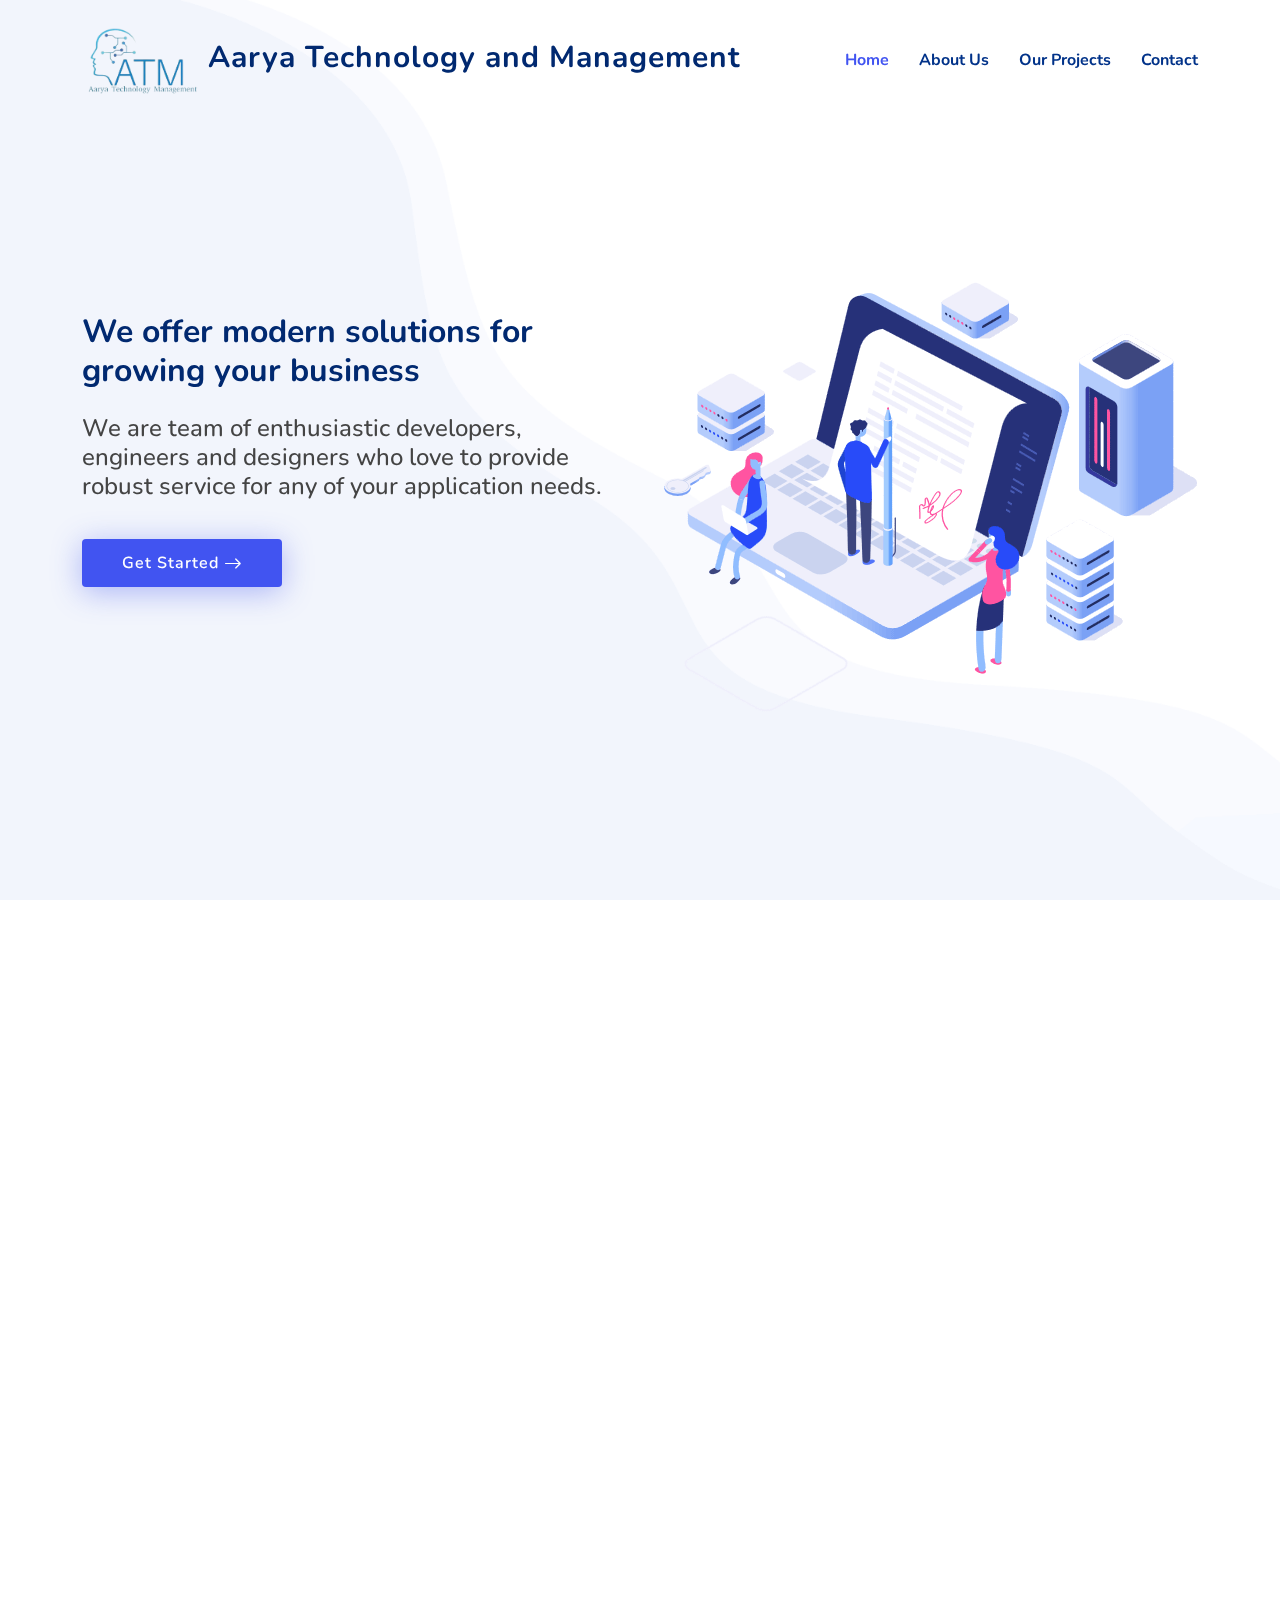
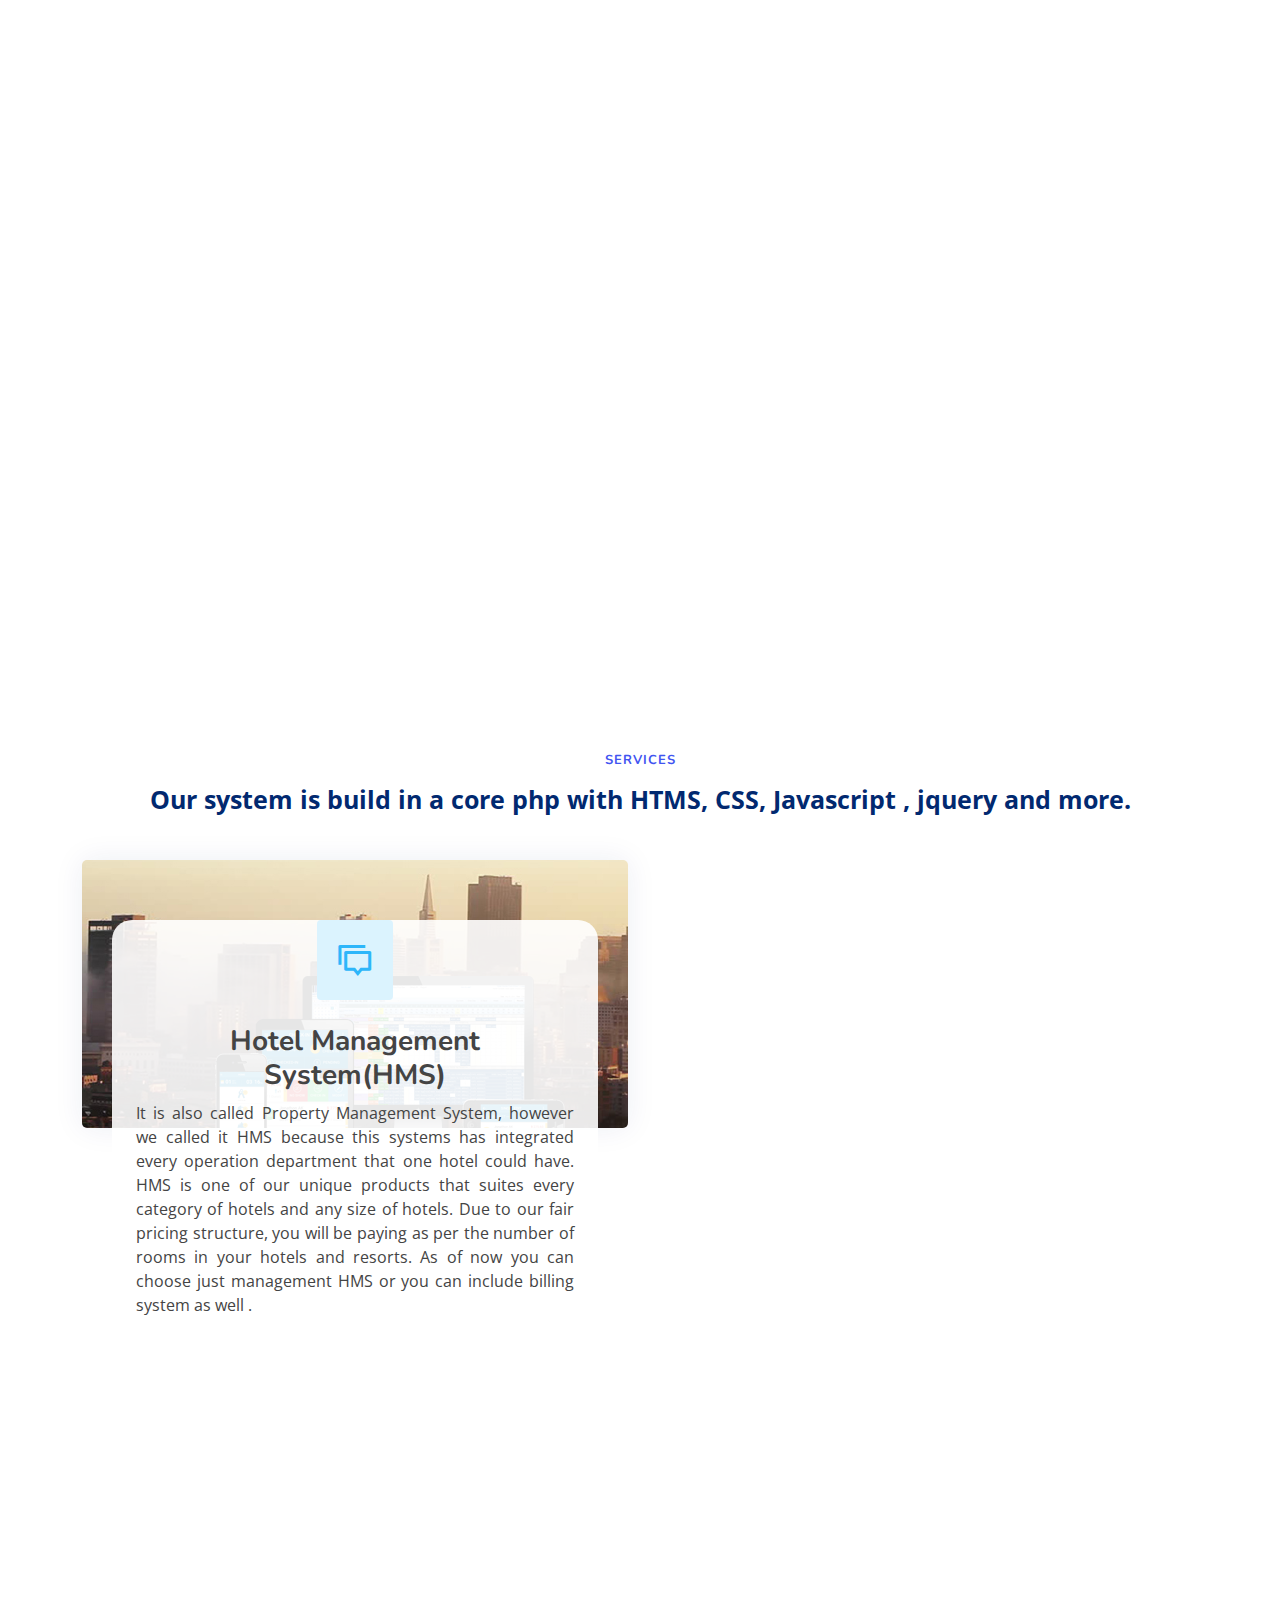
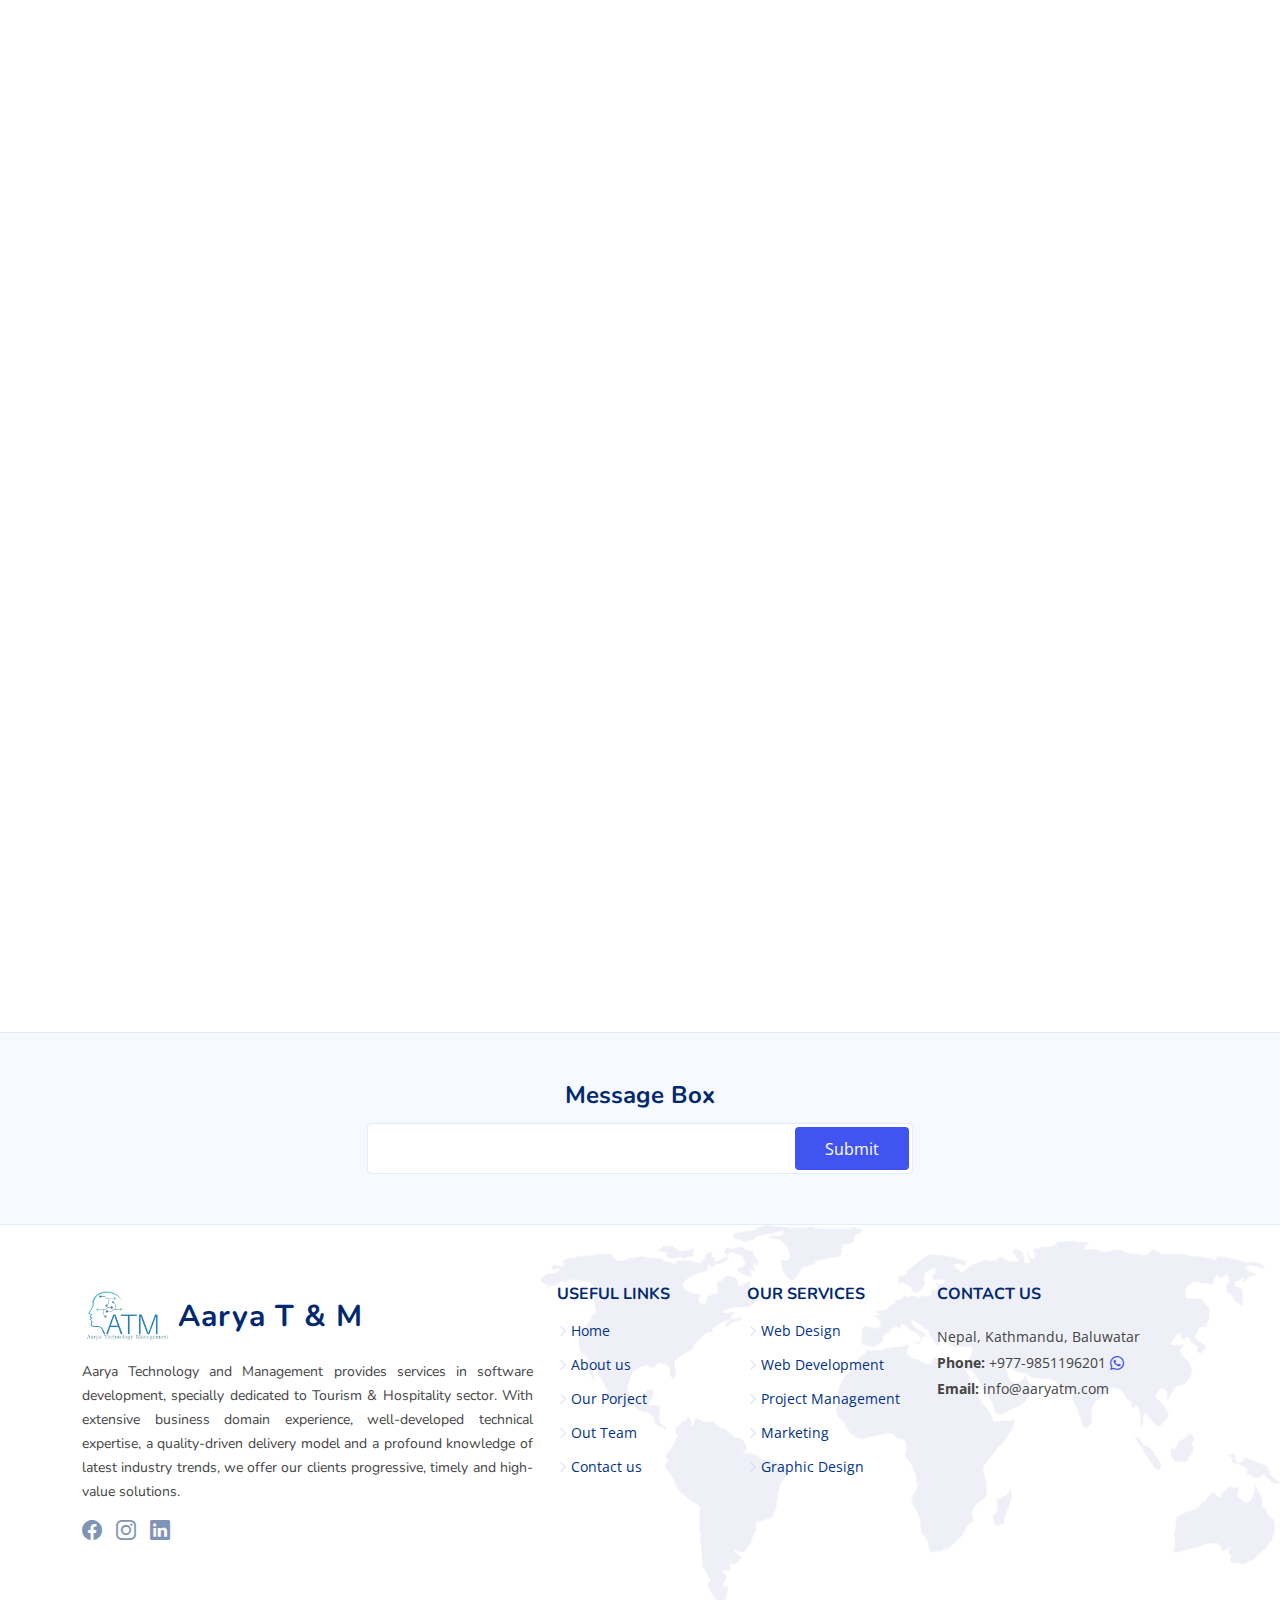
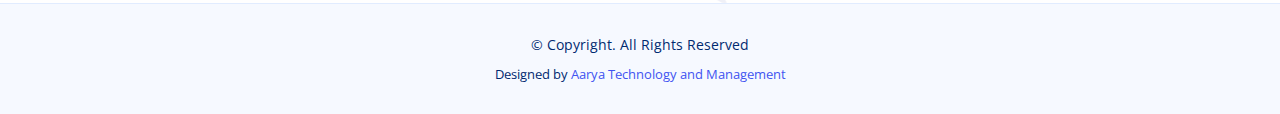
<file: index.html>
<!DOCTYPE html>
<html lang="en">

<head>
  <meta charset="utf-8">
  <meta content="width=device-width, initial-scale=1.0" name="viewport">

  <title>Aarya Technology and Management</title>
  <meta content="" name="description">

  <meta content="" name="keywords">

  <!-- Google Fonts -->
  <link href="https://fonts.googleapis.com/css?family=Open+Sans:300,300i,400,400i,600,600i,700,700i|Nunito:300,300i,400,400i,600,600i,700,700i|Poppins:300,300i,400,400i,500,500i,600,600i,700,700i" rel="stylesheet">

  <!-- Vendor CSS Files -->
  <link href="assets/vendor/aos/aos.css" rel="stylesheet">
  <link href="assets/vendor/bootstrap/css/bootstrap.min.css" rel="stylesheet">
  <link href="assets/vendor/bootstrap-icons/bootstrap-icons.css" rel="stylesheet">
  <link href="assets/vendor/glightbox/css/glightbox.min.css" rel="stylesheet">
  <link href="assets/vendor/remixicon/remixicon.css" rel="stylesheet">
  <link href="assets/vendor/swiper/swiper-bundle.min.css" rel="stylesheet">

  <!-- Template Main CSS File -->
  <link href="assets/css/style.css" rel="stylesheet">
</head>

<body>

  <!-- ======= Header ======= -->
  <header id="header" class="header fixed-top">
    <div class="container-fluid container-xl d-flex align-items-center justify-content-between">

      <a href="index.html" class="logo d-flex align-items-center">
        <img src="assets/img/Aarya_logo-removebg-preview.png" alt="">
        <div class="col-md-12 d-none d-sm-block">
            <span >Aarya Technology and Management</span>
        </div>
        
      </a>

      <nav id="navbar" class="navbar">
        <ul>
          <li><a class="nav-link scrollto active" href="#hero">Home</a></li>
          <li><a class="nav-link scrollto" href="#about">About Us</a></li>
          <li><a class="nav-link scrollto" href="#services">Our Projects</a></li>
          <!-- <li><a class="nav-link scrollto" href="#team">Team</a></li> -->
          <li><a class="nav-link scrollto" href="#contact">Contact</a></li>
        </ul>
        <i class="bi bi-list mobile-nav-toggle"></i>
      </nav><!-- .navbar -->

    </div>
  </header><!-- End Header -->

  <!-- ======= Hero Section ======= -->
  <section id="hero" class="hero d-flex align-items-center">

    <div class="container">
      <div class="row">
        <div class="col-lg-6 d-flex flex-column justify-content-center ">
          <h1 data-aos="fade-up">We offer modern solutions for growing your business</h1>
          <h4 class="mt-4" data-aos="fade-up" data-aos-delay="400">We are team of enthusiastic developers, engineers and designers who love to provide robust service for any of your application needs.</h2>
          <div data-aos="fade-up" data-aos-delay="600">
            <div class="text-center text-lg-start">
              <a href="#about" class="btn-get-started scrollto d-inline-flex align-items-center justify-content-center align-self-center">
                <span>Get Started</span>
                <i class="bi bi-arrow-right"></i>
              </a>
            </div>
          </div>
        </div>
        <div class="col-lg-6 hero-img mt-5 pt-5" data-aos="zoom-out" data-aos-delay="200">
          <img src="assets/img/hero-img.png" class="img-fluid" alt="">
        </div>
      </div>
    </div>

  </section>

  <main id="main">
    <!-- ======= About Section ======= -->
    <section id="about" class="about">

      <div class="container" data-aos="fade-up">
        <div class="row gx-0">

          <div class="col-lg-6 d-flex flex-column justify-content-center" data-aos="fade-up" data-aos-delay="200">
            <div class="content">
              <h3>Who We Are</h3>
              <h2>Welcome to Aarya Technology and Management!</h2>
              <p style=" text-align: justify;
              text-justify: inter-word;">Aarya Technology & Management Pvt Ltd (ATM) is based in Kathmandu working in the field of Technology, Management, Tourism & Hospitality industry. The team has very deep experience in managing various businesses in different sectors along with the technology. This team has excellent IT professionals, Entrepreneurs and corporate heads who are working everyday to solve the problem of the businesses through technology. </p>
              <div class="text-center text-lg-start">
                <a href="aboutus.html" class="btn-read-more d-inline-flex align-items-center justify-content-center align-self-center">
                  <span>Read More</span>
                  <i class="bi bi-arrow-right"></i>
                </a>
              </div>
            </div>
          </div>

          <div class="col-lg-6 d-flex align-items-center" data-aos="zoom-out" data-aos-delay="200">
            <img src="assets/img/about.jpg" class="img-fluid" alt="">
          </div>

        </div>
      </div>

    </section><!-- End About Section -->

    <!-- ======= Values Section ======= -->
    <section id="values" class="values">

      <div class="container" data-aos="fade-up">

        <header class="section-header">
          <h2>Our Strength</h2>
        </header>

        <div class="row">

          <div class="col-lg-4" data-aos="fade-up" data-aos-delay="200">
            <div class="box">
              <img src="assets/img/values-1.png" class="img-fluid" alt="">
              <h3>Automate your business through our software.</h3>
              <!-- <p>The quality or state of being accountable especially : an obligation or willingness to accept responsibility or to account for one's actions public officials lacking accountability.</p> -->
            </div>
          </div>

          <div class="col-lg-4 mt-4 mt-lg-0" data-aos="fade-up" data-aos-delay="400">
            <div class="box">
              <img src="assets/img/values-2.png" class="img-fluid" alt="">
              <h3>Digitalized your whole business</h3>
              <!-- <p>If you focus on a particular topic or if your attention is focused on it, you concentrate on it and think about it, discuss it, or deal with it, rather than dealing with other topics.</p> -->
            </div>
          </div>

          <div class="col-lg-4 mt-4 mt-lg-0" data-aos="fade-up" data-aos-delay="600">
            <div class="box">
              <img src="assets/img/values-3.png" class="img-fluid" alt="">
              <h3>100 of tested features that meets your requirements.</h3>
              <!-- <p>Delivering quality is a long-term, far-reaching and continual process affecting departmental practices in every area. Hiring standards. Hire only people who fully understand that yours is an organization dedicated to the highest standards in delivering quality services to customers.</p> -->
            </div>
          </div>

        </div>

      </div>

    </section><!-- End Values Section -->

    <!-- ======= Counts Section ======= -->
    <section id="counts" class="counts">
      <div class="container" data-aos="fade-up">

        <div class="row gy-4">

          <div class="col-lg-3 col-md-6">
            <div class="count-box">
              <i class="bi bi-emoji-smile"></i>
              <div>
                <span data-purecounter-start="0" data-purecounter-end="20" data-purecounter-duration="1" class="purecounter"></span>
                <p>Happy Clients</p>
              </div>
            </div>
          </div>

          <div class="col-lg-3 col-md-6">
            <div class="count-box">
              <i class="bi bi-journal-richtext" style="color: #ee6c20;"></i>
              <div>
                <span data-purecounter-start="0" data-purecounter-end="10" data-purecounter-duration="1" class="purecounter"></span>
                <p>Projects</p>
              </div>
            </div>
          </div>

          <div class="col-lg-3 col-md-6">
            <div class="count-box">
              <i class="bi bi-headset" style="color: #15be56;"></i>
              <div>
                <span data-purecounter-start="0" data-purecounter-end="5" data-purecounter-duration="1" class="purecounter"></span>
                <p>Years Of Experience</p>
              </div>
            </div>
          </div>

          <div class="col-lg-3 col-md-6">
            <div class="count-box">
              <i class="bi bi-people" style="color: #bb0852;"></i>
              <div>
                <span data-purecounter-start="0" data-purecounter-end="15" data-purecounter-duration="1" class="purecounter"></span>
                <p>Hard Working Team</p>
              </div>
            </div>
          </div>

        </div>

      </div>
    </section><!-- End Counts Section -->

    <!-- ======= Services Section ======= -->
    <section id="services" class="services">

      <div class="container" >

        <header class="section-header">
          <h2>Services</h2>
          <p>Our system is build in a core php with HTMS, CSS, Javascript , jquery and more.</p>
        </header>

        <div class="row ">

          <div class="col-lg-6 col-md-6"  >
            <div class="service-box blue " style="background-image: url(assets/img/cloud-based-hotel-management-system.jpg); height: 50%;">
                <div class="container" style=" background: rgba(255, 255, 255, 0.9); border-radius: 20px;">
                    <div class="text-center"> 
                        <i class="ri-discuss-line  icon"></i>
                    </div>
                    <h3 class="text-center mb-2">Hotel Management System(HMS)</h3>
                    <p style=" text-align: justify;
                    ">It is also called Property Management System, however we called it HMS because this systems has integrated every operation department that one hotel could have. HMS is one of our unique products that suites every category of hotels and any size of hotels. Due to our fair pricing structure, you will be paying as per the number of rooms in your hotels and resorts. As of now you can choose just management HMS or you can include billing system as well . </p>
                    <!-- <div>
                        <p>Highlighting feature of HMS are:</h6>
                    </div>
                    <div class="text-left font-left">
                        <p>- Property setup in details </p>
                        <p>- A complete HR</p>
                        <p>- A complete Sales and Marketing part</p>
                        <p>- Super Easy front desk, swift check-in and out, night audit, instant overview of arrivals and departure, house keeping </p>
                        <p>- Super easy MICE management </p>
                        <p>- A complete POS, Extras sales- can add any number of extra activities that hotel can sell and any number of restaurant outlets</p>
                        <p>- A complete Billing system</p>
                        <p>- Automated accounting system</p>
                        <p>- Advance Inventory system with three types of inventory and two layers of management </p>
                        <p>- Customized report </p>
                        <p>- Automated Marketing and Remarketing features for your old and new clients</p>
                        <p>- Many more other management tools </p>
                    </div> -->
                </div>
                
            </div>
          </div>

          <div class="col-lg-6 col-md-6" data-aos="fade-up" data-aos-delay="300">
              
                <div class="service-box orange" style="background-image: url(assets/img/travel.jpeg); height: 50%;">
                    <div class="container" style=" background: rgba(255, 255, 255, 0.9); border-radius: 20px;">
                        <div class="text-center">
                            <i class="ri-discuss-line icon"></i>
                        </div>
                    
                        <h3 class="text-center">Travel Management System (TMS)</h3>
                        <p style=" text-align: justify;
                        text-justify: inter-word;">TMS is a unique system designed for the Tour and Trekking operators. It is the end to end system that manages everything within the travel business. The major components of this system is Lead management, Itinerary Design, Cost calculation, Booking Management, Daily Movement, Supplier management including their rates. This also includes HR management, office management, tracking your every vehicle in real time through GPS integrations, Account Management and many more. 
            
                        <!-- This system helps you to manage your tour and trekking company very effectively and efficiently without requiring any external tools. The important part of this system is that we give you full access, that means you control everything through the system. We install this system in your company subdomain like tms.yourcompanydomain.com. Therefore, TMS is not like any other software that you find in the internet which are not easy to customize. It meets all of your requirements.  -->
                        </p>
                    </div>
                </div>
            
          </div>

          <div class="col-lg-6 col-md-6" data-aos="fade-up" data-aos-delay="400">
            <div class="service-box green" style="background-image: url(assets/img/tourist.jpg); height: 50%;">
                <div class="container " style=" background: rgba(255, 255, 255, 0.9); border-radius: 20px;">

                
                    <div class="text-center">
                        <i class="ri-discuss-line icon"></i>
                    </div>
              
                    <h3 class="text-center">Tourism Transport Management System (TTMS)</h3>
                    <p style=" text-align: justify;
                    text-justify: inter-word;">If you own many vehicles and rent them out for tourism purposes then this system is perfect to manage the activities. Like our other softwares, this system is also complete end to end management and account software. It includes HR, Admin, Vehicles, Booking, Clients, Accounts and all features that needs to run your vehicle rental companies.  </p>
                </div>
            </div>
          </div>

           <div class="col-lg-6 col-md-6 text-center" data-aos="fade-up" data-aos-delay="500">
            <div class="service-box red" style="background-image: url(assets/img/salon-business-FB.png); height: 50%;">
                <div class= "container" style=" background: rgba(255, 255, 255, 0.9); border-radius: 20px;">
                    <i class="ri-discuss-line icon"></i>
                    <h3 class="text-center">Health and SPA Management System(SMS)</h3>
                    <p style=" text-align: justify;
                    text-justify: inter-word;">A complete end to end software, our health and spa management system manages your business, customers, account, do auto marketing through sms and email and maintain the inventory in your spa and health related business. The biggest challenge in any business is to manage the human resources, their activities, measure their performance and audit their work. Our system can easily do all these functions automatically once you put the data of your staffs. 
                        <!-- This system can help to do direct marketing to your existing clients and new clients without any hassle either through email or sms as well. Furthermore, as a owner of the business you may not be available everyday to check the transaction in your business, this system helps you to put the clear data of any financial records, daily sales and data analysis in real time. This gives big confidence to you and your team in the business. Therefore, our software could be your biggest assistance to make your business more profitable.   -->
                    </p>
                </div>
              
            </div>
          </div>

          <!--<div class="col-lg-4 col-md-6" data-aos="fade-up" data-aos-delay="600">
            <div class="service-box purple">
              <i class="ri-discuss-line icon"></i>
              <h3>HMS</h3>
            </div>
          </div>

          <div class="col-lg-4 col-md-6" data-aos="fade-up" data-aos-delay="700">
            <div class="service-box pink">
              <i class="ri-discuss-line icon"></i>
              <h3>HMS</h3>
            </div>
          </div> -->

        </div>

      </div>

    </section><!-- End Services Section -->


    <!-- ======= F.A.Q Section ======= -->
    <!-- <section id="faq" class="faq"> -->

      <!-- <div class="container" data-aos="fade-up">

        <header class="section-header">
          <h2>F.A.Q</h2>
          <p>Frequently Asked Questions</p>
        </header>

        <div class="row">
          <div class="col-lg-6"> -->
            <!-- F.A.Q List 1-->
            <!-- <div class="accordion accordion-flush" id="faqlist1">
              <div class="accordion-item">
                <h2 class="accordion-header">
                  <button class="accordion-button collapsed" type="button" data-bs-toggle="collapse" data-bs-target="#faq-content-1">
                    What is Hotel Management System (HMS)?
                  </button>
                </h2>
                <div id="faq-content-1" class="accordion-collapse collapse" data-bs-parent="#faqlist1">
                  <div class="accordion-body">
                    A hotel management system is a set of hotel software solutions that keep operations flowing. There are accounting packages, customer relationship management (CRM) packages, and a dizzying array of industry-specific software.
                  </div>
                </div>
              </div> -->

              

              <!-- <div class="accordion-item">
                <h2 class="accordion-header">
                  <button class="accordion-button collapsed" type="button" data-bs-toggle="collapse" data-bs-target="#faq-content-3">
                    What is Tourism Transport Management System (TTMS)?
                  </button>
                </h2>
                <div id="faq-content-3" class="accordion-collapse collapse" data-bs-parent="#faqlist1">
                  <div class="accordion-body">
                   If you own many vehicles and rent them out for tourism purposes then this system is perfect to manage the activities. Like our other softwares, this system is also complete end to end management and account software. It includes HR, Admin, Vehicles, Booking, Clients, Accounts and all features that needs to run your vehicle rental companies.  
                  </div>
                </div>
              </div>

            </div>
          </div>

          <div class="col-lg-6"> -->

            <!-- F.A.Q List 2-->
            <!-- <div class="accordion accordion-flush" id="faqlist2">

                <div class="accordion-item">
                    <h2 class="accordion-header">
                      <button class="accordion-button collapsed" type="button" data-bs-toggle="collapse" data-bs-target="#faq-content-2">
                        What is Travel Management System (TMS)
                      </button>
                    </h2>
                    <div id="faq-content-2" class="accordion-collapse collapse" data-bs-parent="#faqlist1">
                      <div class="accordion-body">
                        Travel Management System (TMS) is an end to end complete software solution which helps the end-users or travel agents to manage service providers, bookings, pricing, tracking, analyzing the inventory, etc.
                      </div>
                    </div>
                  </div>

              

            </div>
          </div>

        </div>

      </div>

    </section> End F.A.Q Section -->


    <!-- ======= Team Section ======= -->
    <!-- <section id="team" class="team">

      <div class="container" data-aos="fade-up">

        <header class="section-header">
          <h2>Team</h2>
          <p>Our hard working team</p>
        </header>

        <div class="row gy-4">

          <div class="col-lg-3 col-md-6 d-flex align-items-stretch" data-aos="fade-up" data-aos-delay="100">
            <div class="member">
              <div class="member-img">
                <img src="assets/img/team/tridev.jpg" class="img-fluid" alt="">
              </div>
              <div class="member-info">
                <h4>Tridev Shrestha</h4>
                <span>Senior Developer</span>
                </div>
            </div>
          </div>

          <div class="col-lg-3 col-md-6 d-flex align-items-stretch" data-aos="fade-up" data-aos-delay="200">
            <div class="member">
              <div class="member-img">
                <img src="assets/img/team/Pawan.jpg" class="img-fluid" alt="">
              </div>
              <div class="member-info">
                <h4>Pawan Sha</h4>
                <span>Senior Developer</span>
            </div>
            </div>
          </div>

          <div class="col-lg-3 col-md-6 d-flex align-items-stretch" data-aos="fade-up" data-aos-delay="300">
            <div class="member">
              <div class="member-img">
                <img src="assets/img/team/Surya (1).jpg" class="img-fluid" alt="">
              </div>
              <div class="member-info">
                <h4>Surya Adhikari</h4>
                <span>Senior Developer</span>
            </div>
            </div>
          </div>

          <div class="col-lg-3 col-md-6 d-flex align-items-stretch" data-aos="fade-up" data-aos-delay="400">
            <div class="member">
              <div class="member-img">
                <img src="assets/img/team/Jatin.jpg" class="img-fluid" alt="">
              </div>
              <div class="member-info">
                <h4>Jatin Maharjan</h4>
                <span>Intern</span>
              </div>
            </div>
          </div>

          <div class="col-lg-3 col-md-6 d-flex align-items-stretch" data-aos="fade-up" data-aos-delay="400">
            <div class="member">
              <div class="member-img">
                <img src="assets/img/team/sumi.jpg" class="img-fluid" alt="">
              </div>
              <div class="member-info">
                <h4>Sumi Acharya</h4>
                <span>Intern</span>
              </div>
            </div>
          </div>

        </div>

      </div>

    </section>End Team Section -->
    
    <!-- ======= Contact Section ======= -->
    <section id="contact" class="contact" style="margin-top: -100px;">

      <div class="container" data-aos="fade-up">

        <header class="section-header">
          <h2>Contact</h2>
        </header>

        <div class="row">
            <div class="col">
                <div class="row gy-4">
                    <div class="col-md-6">
                      <div class="info-box">
                        <i class="bi bi-geo-alt"></i>
                        <h3>Address</h3>
                        <p>Nepal, Kathmandu, Baluwatar</p>
                      </div>
                    </div>
                    <div class="col-md-6">
                      <div class="info-box">
                        <i class="bi bi-telephone"></i>
                        <h3>Call Us</h3>
                        <p>9851196201</p>
                      </div>
                    </div>
                    <div class="col-md-6">
                      <div class="info-box">
                        <i class="bi bi-envelope"></i>
                        <h3>Email Us</h3>
                        <p>info@aaryatm.com </p>
                      </div>
                    </div>
                    <div class="col-md-6">
                      <div class="info-box">
                        <i class="bi bi-clock"></i>
                        <h3>Open Hours</h3>
                        <p>Sunday - Friday<br>8:30AM - 06:00PM</p>
                      </div>
                    </div>
                  </div>
            </div>
            <div class="col-md">
                <div class="col-md-12">
                    <div class="md-form text-secondary mb-3">
                      <label for="name" class="">Name</label>
                      <input
                        type="text"
                        id="name"
                        name="name"
                        class="form-control"
                      />
                    </div>
                    <div class="md-form text-secondary mb-3">
                      <label for="name" class="">Contact</label>
                      <input
                        type="text"
                        id="name"
                        name="name"
                        class="form-control"
                      />
                    </div>
                    <div class="md-form text-secondary mb-3">
                      <label for="name" class="">Email</label>
                      <input
                        type="text"
                        id="name"
                        name="name"
                        class="form-control"
                      />
                    </div>
                    <div class="md-form text-secondary mb-3">
                      <label for="name" class="">Message</label>
                      <textarea name="" id="" cols="30" rows="10" 
                      class="form-control md-textarea"></textarea>
                    </div>
  
                    <div class="text-center">
                      <button class="btn btn-primary">Submit &rarr;</button>
                    </div>
                  </div>
            </div>
        </div>
      </div>

    </section><!-- End Contact Section -->

  </main><!-- End #main -->

  <!-- ======= Footer ======= -->
  <footer id="footer" class="footer">

    <div class="footer-newsletter">
      <div class="container">
        <div class="row justify-content-center">
          <div class="col-lg-12 text-center">
            <h4>Message Box</h4>
            <p></p>
          </div>
          <div class="col-lg-6">
            <form action="" method="post">
              <input type="email" name="email"><input type="submit" value="Submit">
            </form>
          </div>
        </div>
      </div>
    </div>

    <div class="footer-top">
      <div class="container">
        <div class="row gy-4">
          <div class="col-lg-5 col-md-12 footer-info">
            <a href="index.html" class="logo d-flex align-items-center">
              <img src="assets/img/Aarya_logo-removebg-preview.png" alt="">
              <span>Aarya T & M</span>
            </a>
            <p style=" text-align: justify;
            text-justify: inter-word;">Aarya Technology and Management  provides  services in software development, specially dedicated to Tourism & Hospitality sector. With extensive business domain experience, well-developed technical expertise, a quality-driven delivery model and a profound knowledge of latest industry trends, we offer our clients progressive, timely and high-value solutions.</p>
            <div class="social-links mt-3">
              <a href="https://www.facebook.com/Aarya-Technology-Management-104651271711076" class="facebook" target="_blank"><i class="bi bi-facebook"></i></a>
              <a href="https://www.instagram.com/aaryatechnology/" class="instagram" target="_blank"><i class="bi bi-instagram"></i></a>
              <a href="https://www.linkedin.com/in/aarya-technology-management-694566234/" class="linkedin" target="_blank"><i class="bi bi-linkedin"></i></a>
            </div>
          </div>

          <div class="col-lg-2 col-6 footer-links">
            <h4>Useful Links</h4>
            <ul>
              <li><i class="bi bi-chevron-right"></i> <a href="index.html">Home</a></li>
              <li><i class="bi bi-chevron-right"></i> <a href="#about">About us</a></li>
              <li><i class="bi bi-chevron-right"></i> <a href="#services">Our Porject</a></li>
              <li><i class="bi bi-chevron-right"></i> <a href="#team"> Out Team</a></li>
              <li><i class="bi bi-chevron-right"></i> <a href="#contact">Contact us</a></li>
            </ul>
          </div>

          <div class="col-lg-2 col-6 footer-links">
            <h4>Our Services</h4>
            <ul>
              <li><i class="bi bi-chevron-right"></i> <a href="#">Web Design</a></li>
              <li><i class="bi bi-chevron-right"></i> <a href="#">Web Development</a></li>
              <li><i class="bi bi-chevron-right"></i> <a href="#">Project Management</a></li>
              <li><i class="bi bi-chevron-right"></i> <a href="#">Marketing</a></li>
              <li><i class="bi bi-chevron-right"></i> <a href="#">Graphic Design</a></li>
            </ul>
          </div>

          <div class="col-lg-3 col-md-12 footer-contact text-center text-md-start">
            <h4>Contact Us</h4>
            <p>
                Nepal, Kathmandu, Baluwatar<br>
              <strong>Phone:</strong> +977-9851196201 <a href="" class="whatsapp" target="_blank"><i class="bi bi-whatsapp"></i></a><br>
              <strong>Email:</strong> info@aaryatm.com <br>
            </p>

          </div>
        </div>
        
      </div>
    </div>
    <div class="container">
        <div class="copyright">
          &copy; Copyright. All Rights Reserved
        </div>
        <div class="credits">
          Designed by <a href="https://www.facebook.com/Aarya-Technology-Management-104651271711076" target="_blank">Aarya Technology and Management</a>
        </div>
      </div>
  </footer><!-- End Footer -->

  <a href="#" class="back-to-top d-flex align-items-center justify-content-center"><i class="bi bi-arrow-up-short" ></i></a>

  <!-- Vendor JS Files -->
  <script src="assets/vendor/purecounter/purecounter.js"></script>
  <script src="assets/vendor/aos/aos.js"></script>
  <script src="assets/vendor/bootstrap/js/bootstrap.bundle.min.js"></script>
  <script src="assets/vendor/glightbox/js/glightbox.min.js"></script>
  <script src="assets/vendor/isotope-layout/isotope.pkgd.min.js"></script>
  <script src="assets/vendor/swiper/swiper-bundle.min.js"></script>
  <script src="assets/vendor/php-email-form/validate.js"></script>

  <!-- Template Main JS File -->
  <script src="assets/js/main.js"></script>

</body>

</html>
</file>
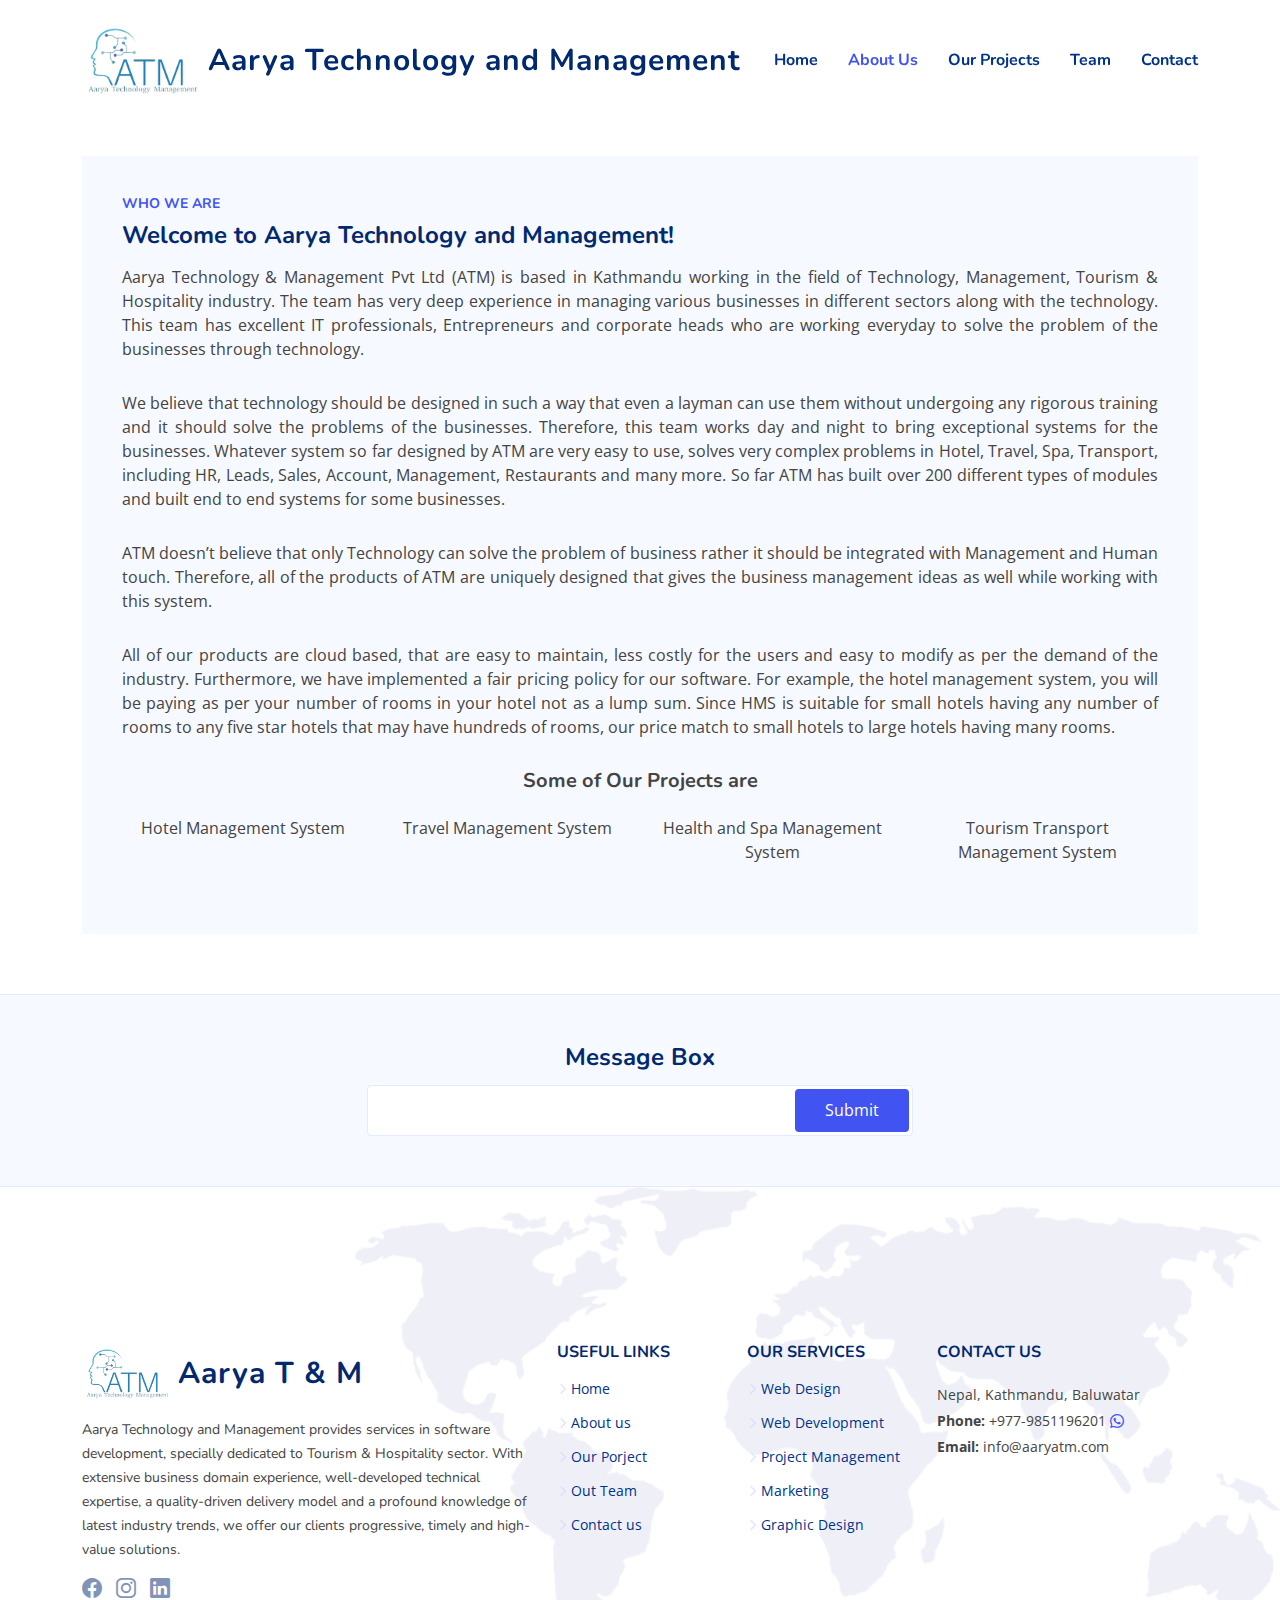
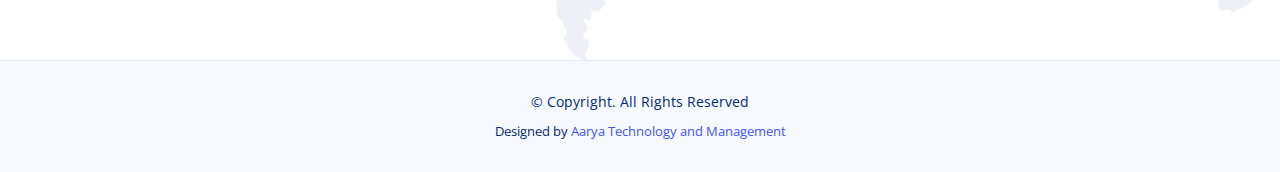
<file: aboutus.html>
<!DOCTYPE html>
<html lang="en">

<head>
  <meta charset="utf-8">
  <meta content="width=device-width, initial-scale=1.0" name="viewport">

  <title>Aarya Technology and Management</title>
  <meta content="" name="description">

  <meta content="" name="keywords">

  <!-- Google Fonts -->
  <link href="https://fonts.googleapis.com/css?family=Open+Sans:300,300i,400,400i,600,600i,700,700i|Nunito:300,300i,400,400i,600,600i,700,700i|Poppins:300,300i,400,400i,500,500i,600,600i,700,700i" rel="stylesheet">

  <!-- Vendor CSS Files -->
  <link href="assets/vendor/aos/aos.css" rel="stylesheet">
  <link href="assets/vendor/bootstrap/css/bootstrap.min.css" rel="stylesheet">
  <link href="assets/vendor/bootstrap-icons/bootstrap-icons.css" rel="stylesheet">
  <link href="assets/vendor/glightbox/css/glightbox.min.css" rel="stylesheet">
  <link href="assets/vendor/remixicon/remixicon.css" rel="stylesheet">
  <link href="assets/vendor/swiper/swiper-bundle.min.css" rel="stylesheet">

  <!-- Template Main CSS File -->
  <link href="assets/css/style.css" rel="stylesheet">
</head>

<body>

  <!-- ======= Header ======= -->
  <header id="header" class="header fixed-top">
    <div class="container-fluid container-xl d-flex align-items-center justify-content-between">

      <a href="index.html" class="logo d-flex align-items-center">
        <img src="assets/img/Aarya_logo-removebg-preview.png" alt="">
        <span class="d-none d-sm-block">Aarya Technology and Management</span>
      </a>

      <nav id="navbar" class="navbar">
        <ul>
          <li><a class="nav-link scrollto" href="index.html">Home</a></li>
          <li><a class="nav-link scrollto" href="#about">About Us</a></li>
          <li><a class="nav-link scrollto" href="index.html#services">Our Projects</a></li>
          <li><a class="nav-link scrollto" href="index.html#team">Team</a></li>
          <li><a class="nav-link scrollto" href="index.html#contact">Contact</a></li>
        </ul>
        <i class="bi bi-list mobile-nav-toggle"></i>
      </nav><!-- .navbar -->

    </div>
  </header><!-- End Header -->

  <section id="about" class="about">

    <div class="container mt-5 pt-5" data-aos="fade-up">
      <div class="row gx-0">

        <div class="col-lg-12 d-flex flex-column justify-content-center" data-aos="fade-up" data-aos-delay="200">
          <div class="content">
            <h3>Who We Are</h3>
            <h2>Welcome to Aarya Technology and Management!</h2>
            <div>
                <p style=" text-align: justify;
                text-justify: inter-word;">Aarya Technology & Management Pvt Ltd (ATM) is based in Kathmandu working in the field of Technology, Management, Tourism & Hospitality industry. The team has very deep experience in managing various businesses in different sectors along with the technology. This team has excellent IT professionals, Entrepreneurs and corporate heads who are working everyday to solve the problem of the businesses through technology. </p>
            </div>
            <div>
                <p style=" text-align: justify;
                text-justify: inter-word;">We believe that technology should be designed in such a way that even a layman can use them without undergoing any rigorous training and it should solve the problems of the businesses. Therefore, this team works day and night to bring exceptional systems for the businesses. Whatever system so far designed by ATM are very easy to use, solves very complex problems in Hotel, Travel, Spa, Transport, including HR, Leads, Sales, Account, Management, Restaurants and many more. So far ATM has built over 200 different types of modules and built end to end systems for some businesses. </p>
            </div>
            <div>
                <p style=" text-align: justify;
                text-justify: inter-word;">ATM doesn’t believe that only Technology can solve the problem of business rather it should be integrated with Management and Human touch. Therefore, all of the products of ATM are uniquely designed that gives the business management ideas as well while working with this system. </p>
            </div>
            <div>
                <p style=" text-align: justify;
                text-justify: inter-word;">All of our products are cloud based, that are easy to maintain, less costly for the users and easy to modify as per the demand of the industry. Furthermore, we have implemented a fair pricing policy for our software. For example, the hotel management system, you will be paying as per your number of rooms in your hotel not as a lump sum. Since HMS is suitable for small hotels having any number of rooms to any five star hotels that may have hundreds of rooms, our price match to small hotels to large hotels having many rooms. </p>
            </div>

            <div class="text-center">
                <h5><strong>Some of Our Projects are</strong></h5>
            </div>
            <div class="container text-center">
                <div class="row">
                    <div class="col-3">
                        <p>Hotel Management System</p>
                    </div>
                    <div class="col-3">
                        <p>Travel Management System</p>
                    </div>
                    <div class="col-3">
                        <p>Health and Spa Management System</p>
                    </div> 
                    <div class="col-3">
                        <p>Tourism Transport Management System</p>
                    </div>
                </div>
                
            </div>
          </div>
        </div>
<!-- 
        <div class="col-lg-6 d-flex align-items-center" data-aos="zoom-out" data-aos-delay="200">
          <img src="assets/img/about.jpg" class="img-fluid" alt="">
        </div> -->

      </div>
    </div>

  </section>



  <!-- ======= Footer ======= -->
  <footer id="footer" class="footer">
    <div class="footer-newsletter">
        <div class="container">
          <div class="row justify-content-center">
            <div class="col-lg-12 text-center">
              <h4>Message Box</h4>
              <p></p>
            </div>
            <div class="col-lg-6">
              <form action="" method="post">
                <input type="email" name="email"><input type="submit" value="Submit">
              </form>
            </div>
          </div>
        </div>
      </div>

    <div class="footer-top ">
      <div class="container mt-5 pt-5">
        <div class="row gy-4">
          <div class="col-lg-5 col-md-12 footer-info">
            <a href="index.html" class="logo d-flex align-items-center">
              <img src="assets/img/Aarya_logo-removebg-preview.png" alt="">
              <span>Aarya T & M</span>
            </a>
            <p>Aarya Technology and Management  provides  services in software development, specially dedicated to Tourism & Hospitality sector. With extensive business domain experience, well-developed technical expertise, a quality-driven delivery model and a profound knowledge of latest industry trends, we offer our clients progressive, timely and high-value solutions.</p>
            <div class="social-links mt-3">
              <a href="https://www.facebook.com/Aarya-Technology-Management-104651271711076" class="facebook" target="_blank"><i class="bi bi-facebook"></i></a>
              <a href="https://www.instagram.com/aaryatechnology/" class="instagram" target="_blank"><i class="bi bi-instagram"></i></a>
              <a href="https://www.linkedin.com/in/aarya-technology-management-694566234/" class="linkedin" target="_blank"><i class="bi bi-linkedin"></i></a>
            </div>
          </div>

          <div class="col-lg-2 col-6 footer-links">
            <h4>Useful Links</h4>
            <ul>
              <li><i class="bi bi-chevron-right"></i> <a href="index.html">Home</a></li>
              <li><i class="bi bi-chevron-right"></i> <a href="#about">About us</a></li>
              <li><i class="bi bi-chevron-right"></i> <a href="index.html#services">Our Porject</a></li>
              <li><i class="bi bi-chevron-right"></i> <a href="index.html#team"> Out Team</a></li>
              <li><i class="bi bi-chevron-right"></i> <a href="index.html#contact">Contact us</a></li>
            </ul>
          </div>

          <div class="col-lg-2 col-6 footer-links">
            <h4>Our Services</h4>
            <ul>
              <li><i class="bi bi-chevron-right"></i> <a href="#">Web Design</a></li>
              <li><i class="bi bi-chevron-right"></i> <a href="#">Web Development</a></li>
              <li><i class="bi bi-chevron-right"></i> <a href="#">Project Management</a></li>
              <li><i class="bi bi-chevron-right"></i> <a href="#">Marketing</a></li>
              <li><i class="bi bi-chevron-right"></i> <a href="#">Graphic Design</a></li>
            </ul>
          </div>

          <div class="col-lg-3 col-md-12 footer-contact text-center text-md-start">
            <h4>Contact Us</h4>
            <p>
                Nepal, Kathmandu, Baluwatar<br>
              <strong>Phone:</strong> +977-9851196201 <a href="" class="whatsapp" target="_blank"><i class="bi bi-whatsapp"></i></a><br>
              <strong>Email:</strong> info@aaryatm.com <br>
            </p>

          </div>
        </div>
        
      </div>
    </div>
    <div class="container">
        <div class="copyright">
          &copy; Copyright. All Rights Reserved
        </div>
        <div class="credits">
          Designed by <a href="https://www.facebook.com/Aarya-Technology-Management-104651271711076" target="_blank">Aarya Technology and Management</a>
        </div>
      </div>
  </footer><!-- End Footer -->

  <a href="#" class="back-to-top d-flex align-items-center justify-content-center"><i class="bi bi-arrow-up-short" ></i></a>

  <!-- Vendor JS Files -->
  <script src="assets/vendor/purecounter/purecounter.js"></script>
  <script src="assets/vendor/aos/aos.js"></script>
  <script src="assets/vendor/bootstrap/js/bootstrap.bundle.min.js"></script>
  <script src="assets/vendor/glightbox/js/glightbox.min.js"></script>
  <script src="assets/vendor/isotope-layout/isotope.pkgd.min.js"></script>
  <script src="assets/vendor/swiper/swiper-bundle.min.js"></script>
  <script src="assets/vendor/php-email-form/validate.js"></script>

  <!-- Template Main JS File -->
  <script src="assets/js/main.js"></script>

</body>

</html>
</file>
<file: assets/css/style.css>
:root {
  scroll-behavior: smooth;
}

body {
  font-family: "Open Sans", sans-serif;
  color: #444444;
}

a {
  color: #4154f1;
  text-decoration: none;
}

a:hover {
  color: #717ff5;
  text-decoration: none;
}

h1, h2, h3, h4, h5, h6 {
  font-family: "Nunito", sans-serif;
}

/*--------------------------------------------------------------
# Sections
--------------------------------------------------------------*/
section {
  padding: 60px 0;
  overflow: hidden;
}

.section-header {
  text-align: center;
  padding-bottom: 40px;
}
.section-header h2 {
  font-size: 13px;
  letter-spacing: 1px;
  font-weight: 700;
  margin: 0;
  color: #4154f1;
  text-transform: uppercase;
}
.section-header p {
  margin: 10px 0 0 0;
  padding: 0;
  font-size: 25px;
  line-height: 42px;
  font-weight: 700;
  color: #012970;
}
@media (max-width: 768px) {
  .section-header p {
    font-size: 28px;
    line-height: 32px;
  }
}

/*--------------------------------------------------------------
# Breadcrumbs
--------------------------------------------------------------*/
.breadcrumbs {
  padding: 15px 0;
  background: #012970;
  min-height: 40px;
  margin-top: 82px;
  color: #fff;
}
@media (max-width: 992px) {
  .breadcrumbs {
    margin-top: 57px;
  }
}
.breadcrumbs h2 {
  font-size: 28px;
  font-weight: 500;
}
.breadcrumbs ol {
  display: flex;
  flex-wrap: wrap;
  list-style: none;
  padding: 0 0 10px 0;
  margin: 0;
  font-size: 14px;
}
.breadcrumbs ol a {
  color: #fff;
  transition: 0.3s;
}
.breadcrumbs ol a:hover {
  text-decoration: underline;
}
.breadcrumbs ol li + li {
  padding-left: 10px;
}
.breadcrumbs ol li + li::before {
  display: inline-block;
  padding-right: 10px;
  color: #8894f6;
  content: "/";
}

/*--------------------------------------------------------------
# Back to top button
--------------------------------------------------------------*/
.back-to-top {
  position: fixed;
  visibility: hidden;
  opacity: 0;
  right: 15px;
  bottom: 15px;
  z-index: 99999;
  background: #4154f1;
  width: 40px;
  height: 40px;
  border-radius: 4px;
  transition: all 0.4s;
}
.back-to-top i {
  font-size: 24px;
  color: #fff;
  line-height: 0;
}
.back-to-top:hover {
  background: #6776f4;
  color: #fff;
}
.back-to-top.active {
  visibility: visible;
  opacity: 1;
}

/*--------------------------------------------------------------
# Disable aos animation delay on mobile devices
--------------------------------------------------------------*/
@media screen and (max-width: 768px) {
  [data-aos-delay] {
    transition-delay: 0 !important;
  }
}
/*--------------------------------------------------------------
# Header
--------------------------------------------------------------*/
.header {
  transition: all 0.5s;
  z-index: 997;
  padding: 20px 0;
}
.header.header-scrolled {
  background: #fff;
  padding: 15px 0;
  box-shadow: 0px 2px 20px rgba(1, 41, 112, 0.1);
}
.header .logo {
  line-height: 0;
}
.header .logo img {
  max-height: 80px;
  margin-right: 6px;
}
.header .logo span {
  font-size: 30px;
  font-weight: 700;
  letter-spacing: 1px;
  color: #012970;
  font-family: "Nunito", sans-serif;
  margin-top: 3px;
}

/*--------------------------------------------------------------
# Navigation Menu
--------------------------------------------------------------*/
/**
* Desktop Navigation 
*/
.navbar {
  padding: 0;
}
.navbar ul {
  margin: 0;
  padding: 0;
  display: flex;
  list-style: none;
  align-items: center;
}
.navbar li {
  position: relative;
}
.navbar a, .navbar a:focus {
  display: flex;
  align-items: center;
  justify-content: space-between;
  padding: 10px 0 10px 30px;
  font-family: "Nunito", sans-serif;
  font-size: 16px;
  font-weight: 700;
  color: #013289;
  white-space: nowrap;
  transition: 0.3s;
}
.navbar a i, .navbar a:focus i {
  font-size: 12px;
  line-height: 0;
  margin-left: 5px;
}
.navbar a:hover, .navbar .active, .navbar .active:focus, .navbar li:hover > a {
  color: #4154f1;
}
.navbar .getstarted, .navbar .getstarted:focus {
  background: #4154f1;
  padding: 8px 20px;
  margin-left: 30px;
  border-radius: 4px;
  color: #fff;
}
.navbar .getstarted:hover, .navbar .getstarted:focus:hover {
  color: #fff;
  background: #5969f3;
}
.navbar .dropdown ul {
  display: block;
  position: absolute;
  left: 14px;
  top: calc(100% + 30px);
  margin: 0;
  padding: 10px 0;
  z-index: 99;
  opacity: 0;
  visibility: hidden;
  background: #fff;
  box-shadow: 0px 0px 30px rgba(127, 137, 161, 0.25);
  transition: 0.3s;
  border-radius: 4px;
}
.navbar .dropdown ul li {
  min-width: 200px;
}
.navbar .dropdown ul a {
  padding: 10px 20px;
  font-size: 15px;
  text-transform: none;
  font-weight: 600;
}
.navbar .dropdown ul a i {
  font-size: 12px;
}
.navbar .dropdown ul a:hover, .navbar .dropdown ul .active:hover, .navbar .dropdown ul li:hover > a {
  color: #4154f1;
}
.navbar .dropdown:hover > ul {
  opacity: 1;
  top: 100%;
  visibility: visible;
}
.navbar .dropdown .dropdown ul {
  top: 0;
  left: calc(100% - 30px);
  visibility: hidden;
}
.navbar .dropdown .dropdown:hover > ul {
  opacity: 1;
  top: 0;
  left: 100%;
  visibility: visible;
}
@media (max-width: 1366px) {
  .navbar .dropdown .dropdown ul {
    left: -90%;
  }
  .navbar .dropdown .dropdown:hover > ul {
    left: -100%;
  }
}

/**
* Mobile Navigation 
*/
.mobile-nav-toggle {
  color: #012970;
  font-size: 28px;
  cursor: pointer;
  display: none;
  line-height: 0;
  transition: 0.5s;
}
.mobile-nav-toggle.bi-x {
  color: #fff;
}

@media (max-width: 991px) {
  .mobile-nav-toggle {
    display: block;
  }

  .navbar ul {
    display: none;
  }
}
.navbar-mobile {
  position: fixed;
  overflow: hidden;
  top: 0;
  right: 0;
  left: 0;
  bottom: 0;
  background: rgba(1, 22, 61, 0.9);
  transition: 0.3s;
}
.navbar-mobile .mobile-nav-toggle {
  position: absolute;
  top: 15px;
  right: 15px;
}
.navbar-mobile ul {
  display: block;
  position: absolute;
  top: 55px;
  right: 15px;
  bottom: 15px;
  left: 15px;
  padding: 10px 0;
  border-radius: 10px;
  background-color: #fff;
  overflow-y: auto;
  transition: 0.3s;
}
.navbar-mobile a, .navbar-mobile a:focus {
  padding: 10px 20px;
  font-size: 15px;
  color: #012970;
}
.navbar-mobile a:hover, .navbar-mobile .active, .navbar-mobile li:hover > a {
  color: #4154f1;
}
.navbar-mobile .getstarted, .navbar-mobile .getstarted:focus {
  margin: 15px;
}
.navbar-mobile .dropdown ul {
  position: static;
  display: none;
  margin: 10px 20px;
  padding: 10px 0;
  z-index: 99;
  opacity: 1;
  visibility: visible;
  background: #fff;
  box-shadow: 0px 0px 30px rgba(127, 137, 161, 0.25);
}
.navbar-mobile .dropdown ul li {
  min-width: 200px;
}
.navbar-mobile .dropdown ul a {
  padding: 10px 20px;
}
.navbar-mobile .dropdown ul a i {
  font-size: 12px;
}
.navbar-mobile .dropdown ul a:hover, .navbar-mobile .dropdown ul .active:hover, .navbar-mobile .dropdown ul li:hover > a {
  color: #4154f1;
}
.navbar-mobile .dropdown > .dropdown-active {
  display: block;
}

/*--------------------------------------------------------------
# Hero Section
--------------------------------------------------------------*/
.hero {
  width: 100%;
  height: 100vh;
  background: url(../img/hero-bg.png) top center no-repeat;
  background-size: cover;
}
.hero h1 {
  margin: 0;
  font-size: 32px;
  font-weight: 700;
  color: #012970;
}
.hero h2 {
  color: #444444;
  margin: 15px 0 0 0;
  font-size: 22px;
}
.hero .btn-get-started {
  margin-top: 30px;
  line-height: 0;
  padding: 15px 40px;
  border-radius: 4px;
  transition: 0.5s;
  color: #fff;
  background: #4154f1;
  box-shadow: 0px 5px 30px rgba(65, 84, 241, 0.4);
}
.hero .btn-get-started span {
  font-family: "Nunito", sans-serif;
  font-weight: 600;
  font-size: 16px;
  letter-spacing: 1px;
}
.hero .btn-get-started i {
  margin-left: 5px;
  font-size: 18px;
  transition: 0.3s;
}
.hero .btn-get-started:hover i {
  transform: translateX(5px);
}
.hero .hero-img {
  text-align: right;
}
@media (min-width: 1024px) {
  .hero {
    background-attachment: fixed;
  }
}
@media (max-width: 991px) {
  .hero {
    height: auto;
    padding: 120px 0 60px 0;
  }
  .hero .hero-img {
    text-align: center;
    margin-top: 80px;
  }
  .hero .hero-img img {
    width: 80%;
  }
}
@media (max-width: 768px) {
  .hero {
    text-align: center;
  }
  .hero h1 {
    font-size: 32px;
  }
  .hero h2 {
    font-size: 24px;
  }
  .hero .hero-img img {
    width: 100%;
  }
}

/*--------------------------------------------------------------
# Index Page
--------------------------------------------------------------*/
/*--------------------------------------------------------------
# About
--------------------------------------------------------------*/
.about .content {
  background-color: #f6f9ff;
  padding: 40px;
}
.about h3 {
  font-size: 14px;
  font-weight: 700;
  color: #4154f1;
  text-transform: uppercase;
}
.about h2 {
  font-size: 24px;
  font-weight: 700;
  color: #012970;
}
.about p {
  margin: 15px 0 30px 0;
  line-height: 24px;
}
.about .btn-read-more {
  line-height: 0;
  padding: 15px 40px;
  border-radius: 4px;
  transition: 0.5s;
  color: #fff;
  background: #4154f1;
  box-shadow: 0px 5px 25px rgba(65, 84, 241, 0.3);
}
.about .btn-read-more span {
  font-family: "Nunito", sans-serif;
  font-weight: 600;
  font-size: 16px;
  letter-spacing: 1px;
}
.about .btn-read-more i {
  margin-left: 5px;
  font-size: 18px;
  transition: 0.3s;
}
.about .btn-read-more:hover i {
  transform: translateX(5px);
}

/*--------------------------------------------------------------
# Values
--------------------------------------------------------------*/
.values .box {
  padding: 30px;
  box-shadow: 0px 0 5px rgba(1, 41, 112, 0.08);
  text-align: center;
  transition: 0.3s;
  height: 100%;
}
.values .box img {
  padding: 30px 50px;
  transition: 0.5s;
  transform: scale(1.1);
}
.values .box h3 {
  font-size: 24px;
  color: #012970;
  font-weight: 700;
  margin-bottom: 18px;
}
.values .box:hover {
  box-shadow: 0px 0 30px rgba(1, 41, 112, 0.08);
}
.values .box:hover img {
  transform: scale(1);
}

/*--------------------------------------------------------------
# Counts
--------------------------------------------------------------*/
.counts {
  padding: 70px 0 60px;
}
.counts .count-box {
  display: flex;
  align-items: center;
  padding: 30px;
  width: 100%;
  background: #fff;
  box-shadow: 0px 0 30px rgba(1, 41, 112, 0.08);
}
.counts .count-box i {
  font-size: 42px;
  line-height: 0;
  margin-right: 20px;
  color: #4154f1;
}
.counts .count-box span {
  font-size: 36px;
  display: block;
  font-weight: 600;
  color: #0b198f;
}
.counts .count-box p {
  padding: 0;
  margin: 0;
  font-family: "Nunito", sans-serif;
  font-size: 14px;
}

/*--------------------------------------------------------------
# Features
--------------------------------------------------------------*/
.features .feature-box {
  padding: 24px 20px;
  box-shadow: 0px 0 30px rgba(1, 41, 112, 0.08);
  transition: 0.3s;
  height: 100%;
}
.features .feature-box h3 {
  font-size: 18px;
  color: #012970;
  font-weight: 700;
  margin: 0;
}
.features .feature-box i {
  line-height: 0;
  background: #ecf3ff;
  padding: 4px;
  margin-right: 10px;
  font-size: 24px;
  border-radius: 3px;
  transition: 0.3s;
}
.features .feature-box:hover i {
  background: #4154f1;
  color: #fff;
}
/* .features .feture-tabs {
  margin-top: 120px;
} */
.features .feture-tabs h3 {
  color: #012970;
  font-weight: 700;
  font-size: 32px;
  margin-bottom: 10px;
}
@media (max-width: 768px) {
  .features .feture-tabs h3 {
    font-size: 28px;
  }
}
.features .feture-tabs .nav-pills {
  border-bottom: 1px solid #eee;
}
.features .feture-tabs .nav-link {
  background: none;
  text-transform: uppercase;
  font-size: 15px;
  font-weight: 600;
  color: #012970;
  padding: 12px 0;
  margin-right: 25px;
  margin-bottom: -2px;
  border-radius: 0;
}
.features .feture-tabs .nav-link.active {
  color: #4154f1;
  border-bottom: 3px solid #4154f1;
}
.features .feture-tabs .tab-content h4 {
  font-size: 18px;
  margin: 0;
  font-weight: 700;
  color: #012970;
}
.features .feture-tabs .tab-content i {
  font-size: 24px;
  line-height: 0;
  margin-right: 8px;
  color: #4154f1;
}
/* .features .feature-icons {
  margin-top: 120px;
} */
.features .feature-icons h3 {
  color: #012970;
  font-weight: 700;
  font-size: 32px;
  margin-bottom: 20px;
  text-align: center;
}
@media (max-width: 768px) {
  .features .feature-icons h3 {
    font-size: 28px;
  }
}
.features .feature-icons .content .icon-box {
  display: flex;
}
.features .feature-icons .content .icon-box h4 {
  font-size: 20px;
  font-weight: 700;
  margin: 0 0 10px 0;
  color: #012970;
}
.features .feature-icons .content .icon-box i {
  font-size: 44px;
  line-height: 44px;
  color: #0245bc;
  margin-right: 15px;
}
.features .feature-icons .content .icon-box p {
  font-size: 15px;
  color: #848484;
}

/*--------------------------------------------------------------
# Services
--------------------------------------------------------------*/
.services .service-box {
  box-shadow: 0px 0 30px rgba(1, 41, 112, 0.08);
  height: 100%;
  padding: 60px 30px;
  transition: 0.3s;
  border-radius: 5px;
}
.services .service-box .icon {
  font-size: 36px;
  padding: 40px 20px;
  border-radius: 4px;
  position: relative;
  margin-bottom: 25px;
  display: inline-block;
  line-height: 0;
  transition: 0.3s;
}
.services .service-box h3 {
  color: #444444;
  font-weight: 700;
}
/* .services .service-box .read-more {
  display: inline-flex;
  align-items: center;
  justify-content: center;
  font-weight: 600;
  font-size: 16px;
  padding: 8px 20px;
} */
.services .service-box .read-more i {
  line-height: 0;
  margin-left: 5px;
  font-size: 18px;
}
/* .services .service-box.blue {
  border-bottom: 3px solid #2db6fa;
} */
.services .service-box.blue .icon {
  color: #2db6fa;
  background: #dbf3fe;
}
/* .services .service-box.blue .read-more {
  color: #2db6fa;
} */
/* .services .service-box.blue:hover {
  background: #2db6fa;
} */
.services .service-box.orange {
  border-bottom: 3px solid #f68c09;
}
.services .service-box.orange .icon {
  color: #f68c09;
  background: #fde3c4;
}
.services .service-box.orange .read-more {
  color: #f68c09;
}
.services .service-box.orange:hover {
  background: #f68c09;
}
.services .service-box.green {
  border-bottom: 3px solid #08da4e;
}
.services .service-box.green .icon {
  color: #08da4e;
  background: #cffddf;
}
.services .service-box.green .read-more {
  color: #08da4e;
}
.services .service-box.green:hover {
  background: #08da4e;
}
.services .service-box.red {
  border-bottom: 3px solid #e9222c;
}
.services .service-box.red .icon {
  color: #e9222c;
  background: #fef7f8;
}
.services .service-box.red .read-more {
  color: #e9222c;
}
/* .services .service-box.red:hover {
  background: #e9222c;
} */
.services .service-box.purple {
  border-bottom: 3px solid #b50edf;
}
.services .service-box.purple .icon {
  color: #b50edf;
  background: #f8e4fd;
}
.services .service-box.purple .read-more {
  color: #b50edf;
}
.services .service-box.purple:hover {
  background: #b50edf;
}
.services .service-box.pink {
  border-bottom: 3px solid #f51f9c;
}
.services .service-box.pink .icon {
  color: #f51f9c;
  background: #feecf7;
}
.services .service-box.pink .read-more {
  color: #f51f9c;
}
.services .service-box.pink:hover {
  background: #f51f9c;
}

.services .service-box:hover .icon {
  background: #fff;
}


/*--------------------------------------------------------------
# Team
--------------------------------------------------------------*/
/* .team {
  background: #fff;
  padding: 60px 0;
}
.team .member {
  overflow: hidden;
  text-align: center;
  border-radius: 5px;
  background: #fff;
  box-shadow: 0px 0 30px rgba(1, 41, 112, 0.08);
  transition: 0.3s;
}
.team .member .member-img {
  position: relative;
  overflow: hidden;
}
.team .member .member-img:after {
  position: absolute;
  content: "";
  left: 0;
  bottom: 0;
  height: 100%;
  width: 100%;
  background: url(../img/team-shape.svg) no-repeat center bottom;
  background-size: contain;
  z-index: 1;
}
.team .member .social {
  position: absolute;
  right: -100%;
  top: 30px;
  opacity: 0;
  border-radius: 4px;
  transition: 0.5s;
  background: rgba(255, 255, 255, 0.3);
  z-index: 2;
}
.team .member .social a {
  transition: color 0.3s;
  color: rgba(1, 41, 112, 0.5);
  margin: 15px 12px;
  display: block;
  line-height: 0;
  text-align: center;
}
.team .member .social a:hover {
  color: rgba(1, 41, 112, 0.8);
}
.team .member .social i {
  font-size: 18px;
}
.team .member .member-info {
  padding: 10px 15px 20px 15px;
}
.team .member .member-info h4 {
  font-weight: 700;
  margin-bottom: 5px;
  font-size: 20px;
  color: #012970;
}
.team .member .member-info span {
  display: block;
  font-size: 14px;
  font-weight: 400;
  color: #aaaaaa;
}
.team .member .member-info p {
  font-style: italic;
  font-size: 14px;
  padding-top: 15px;
  line-height: 26px;
  color: #5e5e5e;
}
.team .member:hover {
  transform: scale(1.08);
  box-shadow: 0px 0 30px rgba(1, 41, 112, 0.1);
}
.team .member:hover .social {
  right: 8px;
  opacity: 1;
} */

/*--------------------------------------------------------------
# Contact
--------------------------------------------------------------*/
.contact .info-box {
  color: #444444;
  background: #fafbff;
  padding: 40px;
}
.contact .info-box i {
  font-size: 38px;
  line-height: 0;
  color: #4154f1;
}
.contact .info-box h3 {
  font-size: 20px;
  color: #012970;
  font-weight: 700;
  margin: 20px 0 10px 0;
}
.contact .info-box p {
  padding: 0;
  line-height: 24px;
  font-size: 14px;
  margin-bottom: 0;
}
.contact .php-email-form {
  background: #fafbff;
  padding: 30px;
  height: 100%;
}
.contact .php-email-form .error-message {
  display: none;
  color: #fff;
  background: #ed3c0d;
  text-align: left;
  padding: 15px;
  margin-bottom: 24px;
  font-weight: 600;
}
.contact .php-email-form .sent-message {
  display: none;
  color: #fff;
  background: #18d26e;
  text-align: center;
  padding: 15px;
  margin-bottom: 24px;
  font-weight: 600;
}
.contact .php-email-form .loading {
  display: none;
  background: #fff;
  text-align: center;
  padding: 15px;
  margin-bottom: 24px;
}
.contact .php-email-form .loading:before {
  content: "";
  display: inline-block;
  border-radius: 50%;
  width: 24px;
  height: 24px;
  margin: 0 10px -6px 0;
  border: 3px solid #18d26e;
  border-top-color: #eee;
  -webkit-animation: animate-loading 1s linear infinite;
  animation: animate-loading 1s linear infinite;
}
.contact .php-email-form input, .contact .php-email-form textarea {
  border-radius: 0;
  box-shadow: none;
  font-size: 14px;
  border-radius: 0;
}
.contact .php-email-form input:focus, .contact .php-email-form textarea:focus {
  border-color: #4154f1;
}
.contact .php-email-form input {
  padding: 10px 15px;
}
.contact .php-email-form textarea {
  padding: 12px 15px;
}
.contact .php-email-form button[type=submit] {
  background: #4154f1;
  border: 0;
  padding: 10px 30px;
  color: #fff;
  transition: 0.4s;
  border-radius: 4px;
}
.contact .php-email-form button[type=submit]:hover {
  background: #5969f3;
}
@-webkit-keyframes animate-loading {
  0% {
    transform: rotate(0deg);
  }
  100% {
    transform: rotate(360deg);
  }
}
@keyframes animate-loading {
  0% {
    transform: rotate(0deg);
  }
  100% {
    transform: rotate(360deg);
  }
}


/*--------------------------------------------------------------
# Footer
--------------------------------------------------------------*/
.footer {
  background: #f6f9ff;
  padding: 0 0 30px 0;
  font-size: 14px;
}
.footer .footer-newsletter {
  padding: 50px 0;
  background: #f6f9ff;
  border-top: 1px solid #e1ecff;
}
.footer .footer-newsletter h4 {
  font-size: 24px;
  margin: 0 0 10px 0;
  padding: 0;
  line-height: 1;
  font-weight: 700;
  color: #012970;
}
.footer .footer-newsletter form {
  background: #fff;
  padding: 6px 10px;
  position: relative;
  border-radius: 4px;
  border: 1px solid #e1ecff;
}
.footer .footer-newsletter form input[type=email] {
  border: 0;
  padding: 8px;
  width: calc(100% - 140px);
}
.footer .footer-newsletter form input[type=submit] {
  position: absolute;
  top: 0;
  right: 0;
  bottom: 0;
  border: 0;
  background: none;
  font-size: 16px;
  padding: 0 30px;
  margin: 3px;
  background: #4154f1;
  color: #fff;
  transition: 0.3s;
  border-radius: 4px;
}
.footer .footer-newsletter form input[type=submit]:hover {
  background: #5969f3;
}
.footer .footer-top {
  background: white url(../img/footer-bg.png) no-repeat right top;
  background-size: contain;
  border-top: 1px solid #e1ecff;
  border-bottom: 1px solid #e1ecff;
  padding: 60px 0 30px 0;
}
@media (max-width: 992px) {
  .footer .footer-top {
    background-position: center bottom;
  }
}
.footer .footer-top .footer-info {
  margin-bottom: 30px;
}
.footer .footer-top .footer-info .logo {
  line-height: 0;
  margin-bottom: 15px;
}
.footer .footer-top .footer-info .logo img {
  max-height: 60px;
  margin-right: 6px;
}
.footer .footer-top .footer-info .logo span {
  font-size: 30px;
  font-weight: 700;
  letter-spacing: 1px;
  color: #012970;
  font-family: "Nunito", sans-serif;
  margin-top: 3px;
}
.footer .footer-top .footer-info p {
  font-size: 14px;
  line-height: 24px;
  margin-bottom: 0;
  font-family: "Nunito", sans-serif;
}
.footer .footer-top .social-links a {
  font-size: 20px;
  display: inline-block;
  color: rgba(1, 41, 112, 0.5);
  line-height: 0;
  margin-right: 10px;
  transition: 0.3s;
}
.footer .footer-top .social-links a:hover {
  color: #012970;
}
.footer .footer-top h4 {
  font-size: 16px;
  font-weight: bold;
  color: #012970;
  text-transform: uppercase;
  position: relative;
  padding-bottom: 12px;
}
.footer .footer-top .footer-links {
  margin-bottom: 30px;
}
.footer .footer-top .footer-links ul {
  list-style: none;
  padding: 0;
  margin: 0;
}
.footer .footer-top .footer-links ul i {
  padding-right: 2px;
  color: #d0d4fc;
  font-size: 12px;
  line-height: 0;
}
.footer .footer-top .footer-links ul li {
  padding: 10px 0;
  display: flex;
  align-items: center;
}
.footer .footer-top .footer-links ul li:first-child {
  padding-top: 0;
}
.footer .footer-top .footer-links ul a {
  color: #013289;
  transition: 0.3s;
  display: inline-block;
  line-height: 1;
}
.footer .footer-top .footer-links ul a:hover {
  color: #4154f1;
}
.footer .footer-top .footer-contact p {
  line-height: 26px;
}
.footer .copyright {
  text-align: center;
  padding-top: 30px;
  color: #012970;
}
.footer .credits {
  padding-top: 10px;
  text-align: center;
  font-size: 13px;
  color: #012970;
}
</file>
